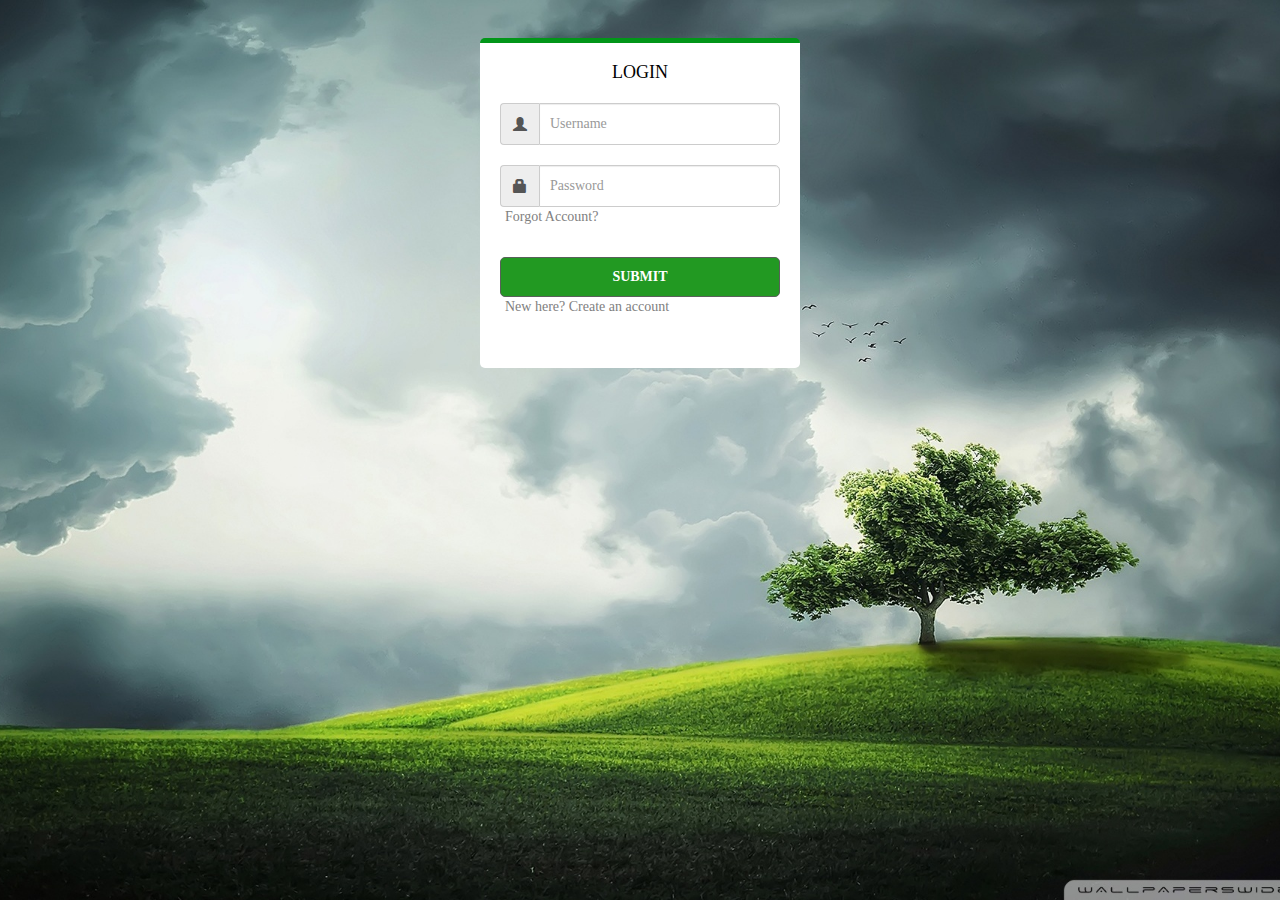
<file: index.html>
<!DOCTYPE html>
<html>
  <head>
    <meta charset="UTF-8">
    <title>Cronos</title>
    <link rel="stylesheet" type="text/css" href="css/login.css">
  </head>
  <body>
    <div class="login-block">
      <h1>Login</h1>
      <div class="input-group">
        <span class="input-group-addon">
          <i class="glyphicon glyphicon-user"></i>
        </span>
        <input type="text" class="form-control" value="" placeholder="Username" id="username"/>
      </div>
      <div class="input-group" style="margin-top: 20px">
        <span class="input-group-addon">
          <i class="glyphicon glyphicon-lock"></i>
        </span>
        <input type="password" class="form-control" value="" placeholder="Password" id="password"/>
      </div>
      <a class="login-link" href="html/forgot_password.html">Forgot Account?</a>
      <br>
      <button id="login-button">Submit</button>
      <a class="login-link" href="html/create_account.html">New here? Create an account</a>
      <br/>
      <label id="error" class="label label-danger"> Error...</label>
    </div>

    <!-- Bootstrap core JavaScript
    ================================================== -->
    <!-- Latest compiled and minified CSS -->
    <link rel="stylesheet" href="http://maxcdn.bootstrapcdn.com/bootstrap/3.3.6/css/bootstrap.min.css">

    <!-- jQuery library -->
    <script src="https://ajax.googleapis.com/ajax/libs/jquery/1.12.0/jquery.min.js"></script>

    <!-- Latest compiled JavaScript -->
    <script src="http://maxcdn.bootstrapcdn.com/bootstrap/3.3.6/js/bootstrap.min.js"></script>
    <link rel="stylesheet" type="text/css" href="css/login.css">
    <script src="js\cookies.js"></script>
    <script src="js\login.js"></script>
  </body>
</html>
</file>
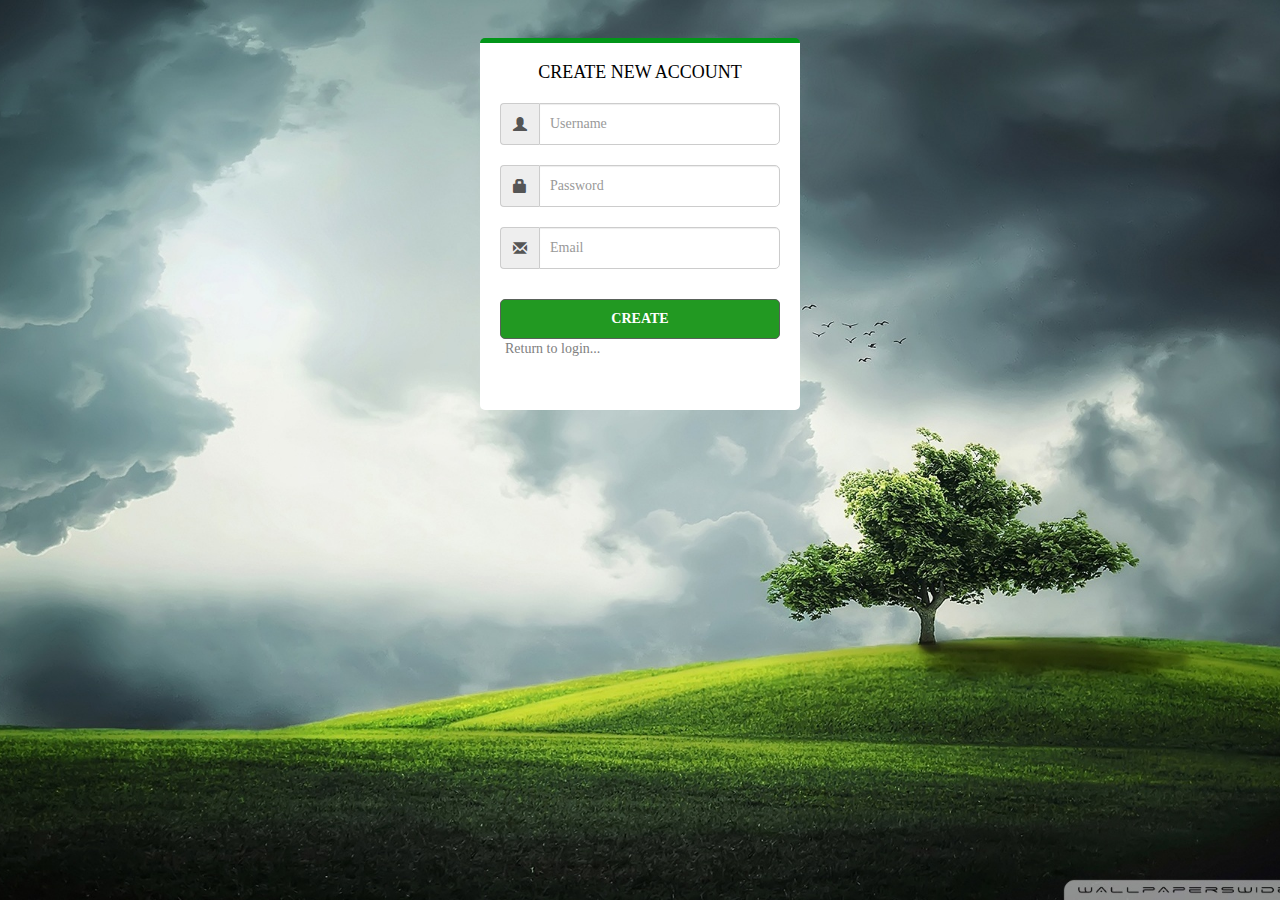
<file: html/create_account.html>
<!DOCTYPE html>
<html>
  <head>
    <meta charset="UTF-8">
    <title>Cronos</title>
  </head>
  <body>
    <div class="login-block">
      <h1>Create New Account</h1>
      <div class="input-group">
        <span class="input-group-addon">
          <i class="glyphicon glyphicon-user"></i>
        </span>
        <input type="text" class="form-control" value="" placeholder="Username" id="username"/>
      </div>
      <div class="input-group" style="margin-top: 20px">
        <span class="input-group-addon">
          <i class="glyphicon glyphicon-lock"></i>
        </span>
        <input type="password" class="form-control" value="" placeholder="Password" id="password"/>
      </div>
      <div class="input-group" style="margin-top:20px">
        <span class="input-group-addon">
          <i class="glyphicon glyphicon-envelope"></i>
        </span>
        <input type="email" class="form-control" value="" placeholder="Email" id="email"/>
      </div>
      <button id="login-create">Create</button>
      <a class="login-link" href="../index.html">Return to login...</a>
      <br/>
      <label id="error" class="label label-danger"> Error...</label>
    </div>

    <!-- Bootstrap core JavaScript
    ================================================== -->
    <!-- Latest compiled and minified CSS -->
    <link rel="stylesheet" href="http://maxcdn.bootstrapcdn.com/bootstrap/3.3.6/css/bootstrap.min.css">

    <!-- jQuery library -->
    <script src="https://ajax.googleapis.com/ajax/libs/jquery/1.12.0/jquery.min.js"></script>

    <!-- Latest compiled JavaScript -->
    <script src="http://maxcdn.bootstrapcdn.com/bootstrap/3.3.6/js/bootstrap.min.js"></script>
    <link rel="stylesheet" type="text/css" href="..\css\login.css">
    <script src="..\js\cookies.js"></script>
    <script src="..\js\login.js"></script>
  </body>
</html>
</file>
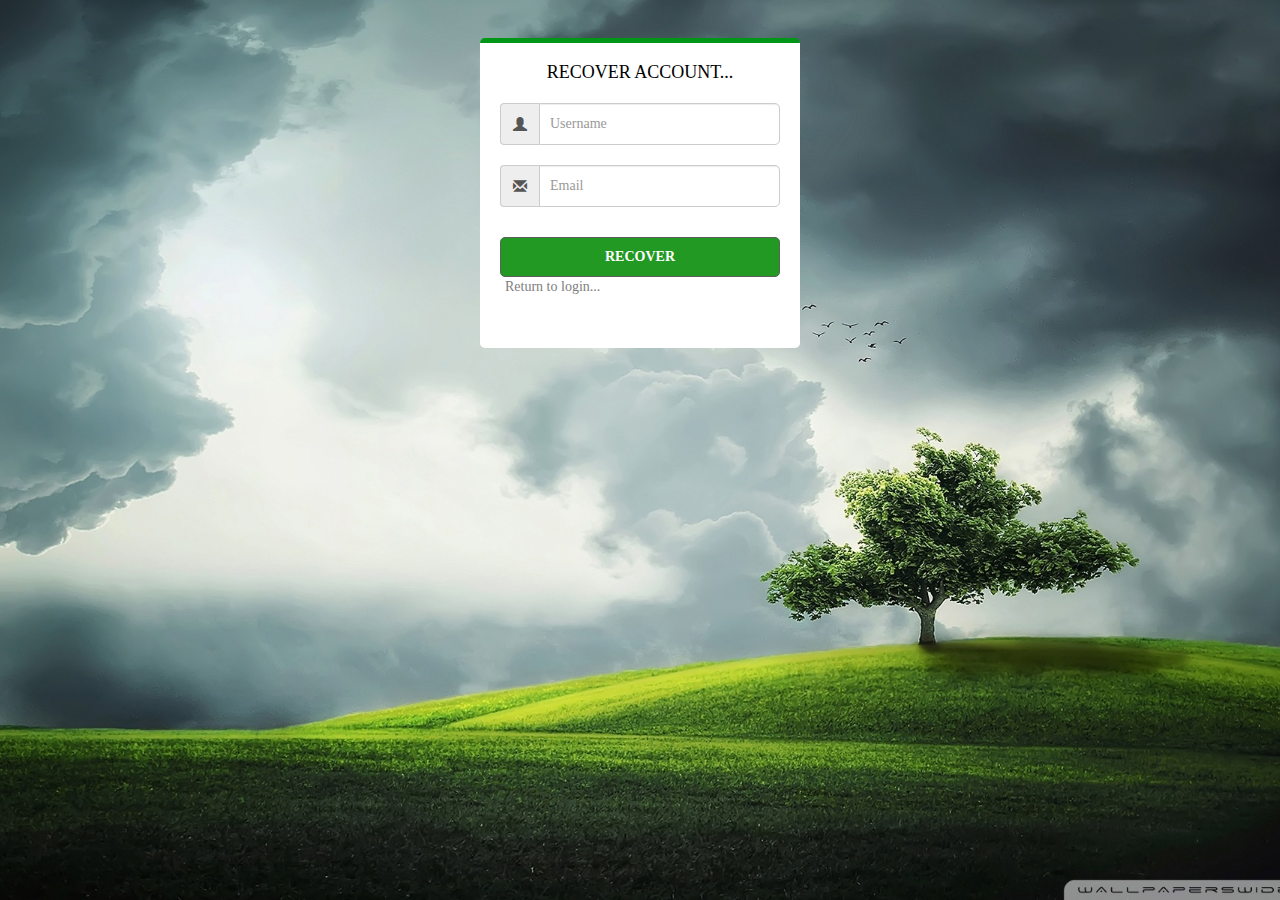
<file: html/forgot_password.html>
<!DOCTYPE html>
<html>
  <head>
    <meta charset="UTF-8">
    <title>Cronos</title>
    <link rel="stylesheet" type="text/css" href="../css/login.css">
  </head>
  <body>
    <div class="login-block">
      <h1>Recover Account...</h1>

      <div class="input-group">
        <span class="input-group-addon">
          <i class="glyphicon glyphicon-user"></i>
        </span>
        <input type="text" class="form-control" value="" placeholder="Username" id="username"/>
      </div>

      <div class="input-group" style="margin-top:20px">
        <span class="input-group-addon">
          <i class="glyphicon glyphicon-envelope"></i>
        </span>
        <input type="email" class="form-control" value="" placeholder="Email" id="email"/>
      </div>

      <button id="login-recover">Recover</button>
      <a class="login-link" href="../index.html">Return to login...</a>
      <br/>
      <label id="error" class="label label-danger"> Error...</label>
    </div>

    <!-- Bootstrap core JavaScript
    ================================================== -->
    <!-- Latest compiled and minified CSS -->
    <link rel="stylesheet" href="http://maxcdn.bootstrapcdn.com/bootstrap/3.3.6/css/bootstrap.min.css">

    <!-- jQuery library -->
    <script src="https://ajax.googleapis.com/ajax/libs/jquery/1.12.0/jquery.min.js"></script>

    <!-- Latest compiled JavaScript -->
    <script src="http://maxcdn.bootstrapcdn.com/bootstrap/3.3.6/js/bootstrap.min.js"></script>
    <link rel="stylesheet" type="text/css" href="..\css\login.css">
    <script src="..\js\cookies.js"></script>
    <script src="..\js\login.js"></script>
  </body>
</html>
</file>
<file: css/login.css>
body {
  background: url('../img/login.jpg') no-repeat fixed center center;
  background-size: cover;
  font-family: Montserrat;
}

.login-block {
  width: 320px;
  padding: 20px;
  background: #fff;
  border-radius: 5px;
  border-top: 5px solid #029619;
  margin: 0 auto;
  margin-top: 3%;
}

.login-block h1 {
  text-align: center;
  color: #000;
  font-size: 18px;
  text-transform: uppercase;
  margin-top: 0;
  margin-bottom: 20px;
}

.login-block input {
  width: 100%;
  height: 42px;
  box-sizing: border-box;
  border-radius: 5px;
  border: 1px solid #ccc;
  margin-bottom: 20px;
  font-size: 14px;
  font-family: Montserrat;
  padding: 0 0px 0 10px;
  outline: none;
}

.login-block button {
  background-color: #229922;
  width: 100%;
  height: 40px;
  box-sizing: border-box;
  border-radius: 5px;
  border: 1px solid #59615A;
  color: #fff;
  font-weight: bold;
  text-transform: uppercase;
  font-size: 14px;
  font-family: Montserrat;
  outline: none;
  cursor: pointer;
  margin-top: 30px;
}

.login-block button:hover {
  background: #ff7b81;
}

.login-link{
  font-size: 14px;
  font-family: Montserrat;
  cursor: pointer;
  outline: none;
  color: gray;
  margin-left: 5px;
}

#error {
  display: block;
  text-align: center;
  margin-top: 10px;
  visibility: hidden;
}
</file>
